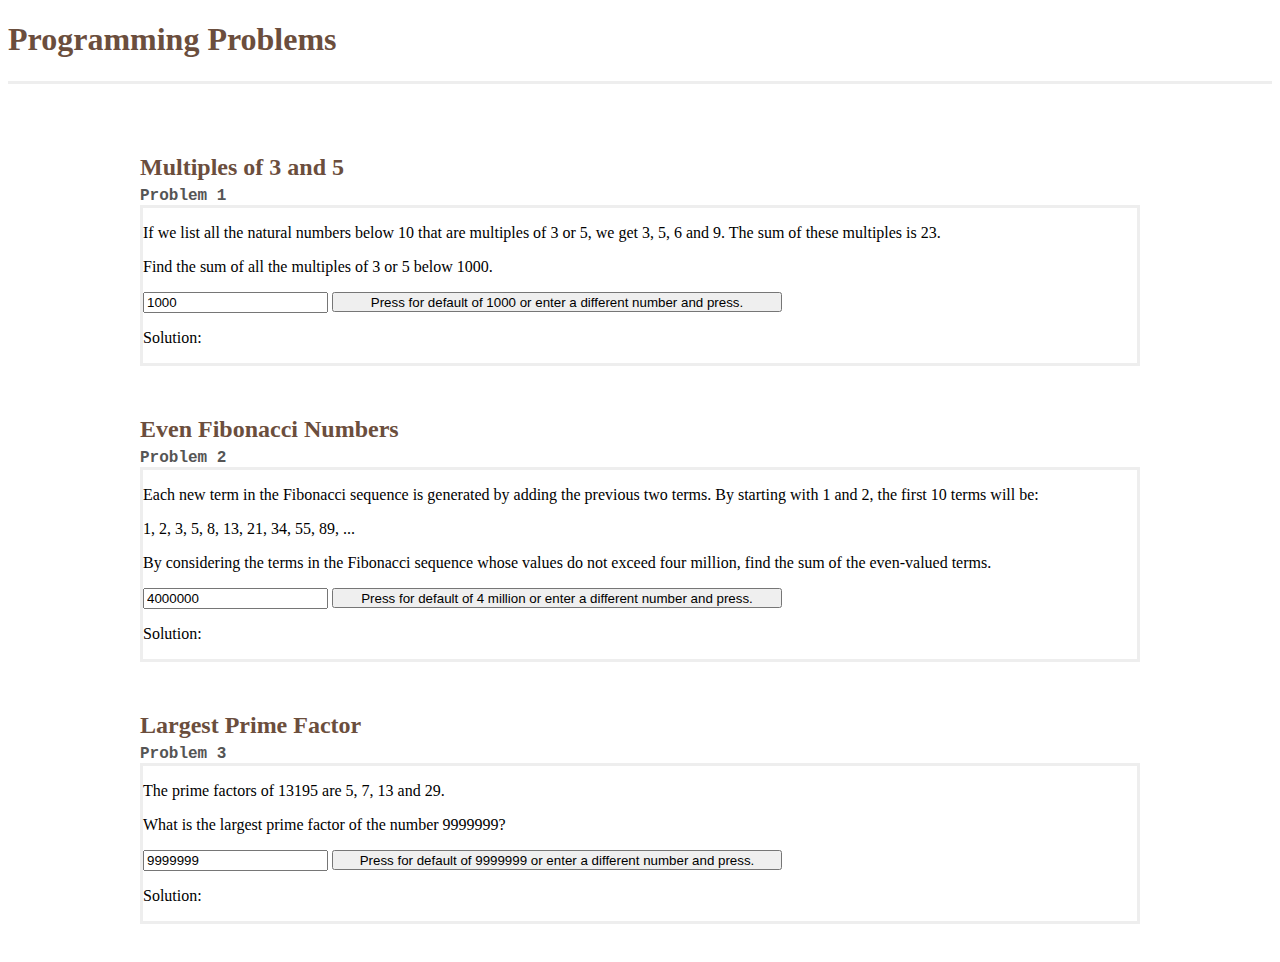
<file: index.html>
<!DOCTYPE html>
<html>
<header>
	<title>Programming Problems</title>
	<link rel="stylesheet" type="text/css" href="style.css">
	<script src="Problems.js"></script>
</header>
<body>
	<div id = "heading">
		<h1>Programming Problems</h1>
	</div>
	<div id="container">
		<div id = "problem1">
			<h2 class="problemHeading"> Multiples of 3 and 5</h1>
			<p class="problemNumber">Problem 1</p>
			<div class="problemParagraph">
				<p>If we list all the natural numbers below 10 that are multiples of 3 or 5, we get 3, 5, 6 and 9. The sum of these multiples is 23.</p>
				<p>Find the sum of all the multiples of 3 or 5 below 1000.</p>
				<input id="input1" value="1000">
				<button  type="button" onclick="problem1()">
				Press for default of 1000 or enter a different number and press.
				</button>
				<p id="result1">Solution:</p>
			</div>
		</div>
		<div id = "problem2">
			<h2 class="problemHeading">Even Fibonacci Numbers</h1>
			<p class="problemNumber">Problem 2</p>
			<div class="problemParagraph">
				<p>Each new term in the Fibonacci sequence is generated by adding the previous two terms. By starting with 1 and 2, the first 10 terms will be:</p>
				<p>1, 2, 3, 5, 8, 13, 21, 34, 55, 89, ...</p>
				<p>By considering the terms in the Fibonacci sequence whose values do not exceed four million, find the sum of the even-valued terms.</p>
				<input id="input2" value="4000000">
				<button type="button" onclick="problem2()">Press for default of 4 million or enter a different number and press.</button>
				<p id="result2">Solution:</p>
			</div>
		</div>
		<div id = "problem3">
			<h2 class="problemHeading">Largest Prime Factor</h1>
			<p class="problemNumber">Problem 3</p>
			<div class="problemParagraph">
				<p>The prime factors of 13195 are 5, 7, 13 and 29.</p>
				<p>What is the largest prime factor of the number 9999999?</p>
				<input id="input3" value="9999999">
				<button type="button" onclick="problem3()">Press for default of 9999999 or enter a different number and press.</button>
				<p id="result3">Solution:</p>
			</div>
		</div>
	</div>
</html>
</file>
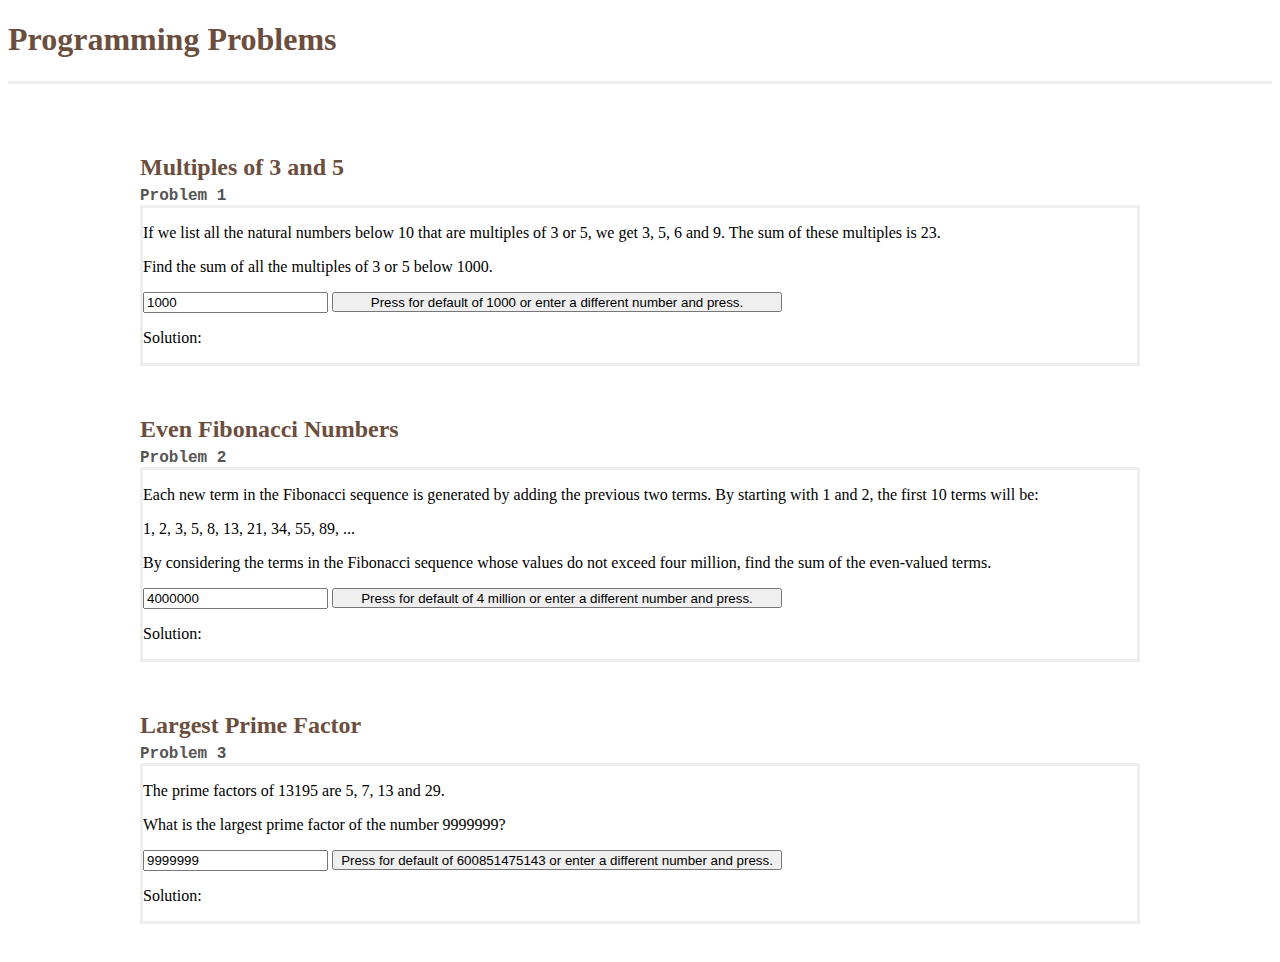
<file: backbone.html>
<!DOCTYPE html>
<html>
<header>
	<title>Programming Problems</title>
	<link rel="stylesheet" type="text/css" href="style.css">
	<script src="Problems.js"></script>
</header>
<body>
	<div id = "heading">
		<h1>Programming Problems</h1>
	</div>
	<div id="container">
		<div id = "problem1">
			<h2 class="problemHeading"> Multiples of 3 and 5</h1>
			<p class="problemNumber">Problem 1</p>
			<div class="problemParagraph">
				<p>If we list all the natural numbers below 10 that are multiples of 3 or 5, we get 3, 5, 6 and 9. The sum of these multiples is 23.</p>
				<p>Find the sum of all the multiples of 3 or 5 below 1000.</p>
				<input id="input1" value="1000">
				<button  type="button" onclick="problem1()">
				Press for default of 1000 or enter a different number and press.
				</button>
				<p id="result1">Solution:</p>
			</div>
		</div>
		<div id = "problem2">
			<h2 class="problemHeading">Even Fibonacci Numbers</h1>
			<p class="problemNumber">Problem 2</p>
			<div class="problemParagraph">
				<p>Each new term in the Fibonacci sequence is generated by adding the previous two terms. By starting with 1 and 2, the first 10 terms will be:</p>
				<p>1, 2, 3, 5, 8, 13, 21, 34, 55, 89, ...</p>
				<p>By considering the terms in the Fibonacci sequence whose values do not exceed four million, find the sum of the even-valued terms.</p>
				<input id="input2" value="4000000">
				<button type="button" onclick="problem2()">Press for default of 4 million or enter a different number and press.</button>
				<p id="result2">Solution:</p>
			</div>
		</div>
		<div id = "problem3">
			<h2 class="problemHeading">Largest Prime Factor</h1>
			<p class="problemNumber">Problem 3</p>
			<div class="problemParagraph">
				<p>The prime factors of 13195 are 5, 7, 13 and 29.</p>
				<p>What is the largest prime factor of the number 9999999?</p>
				<input id="input3" value="9999999">
				<button type="button" onclick="problem3()">Press for default of 600851475143 or enter a different number and press.</button>
				<p id="result3">Solution:</p>
			</div>
		</div>
	</div>
</html>
</file>
<file: style.css>
button{
	height:20px;
	width: 450px;
}

h1{
	color:#6b4e3d;
}

#heading{
	height: 60px;
	border-bottom: solid #EEEEEE;
}

#container{
	margin: auto;
	position: relative;
	background-color: white;
	width: 1000px;
	padding-top: 50px;
}



.problemNumber{
	position:relative;
	bottom: 14px;
	color: #555555;
	font-family: "Courier New";
	font-weight: bold;
}

.problemParagraph{
	border: solid #EEEEEE;
	position: relative;
	bottom: 30px;
}

.problemHeading{
	color: #6b4e3d;
}


.solutionParagraph{
	float: left;
}
</file>
